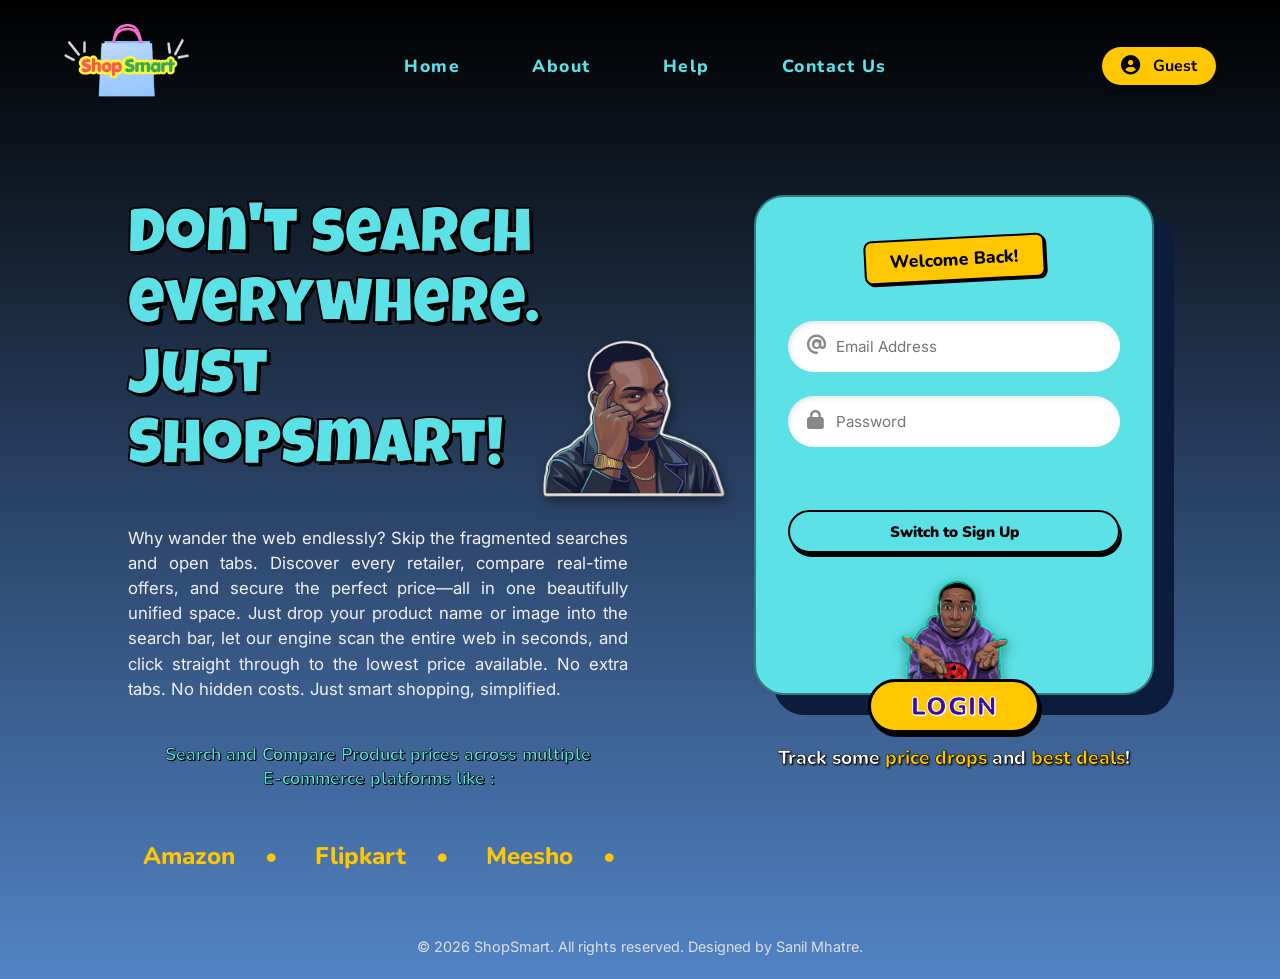
<file: Homepage/index.html>
<!DOCTYPE html>
<html lang="en">

<head>
    <meta charset="UTF-8">
    <meta name="viewport" content="width=device-width, initial-scale=1.0">
    <title>ShopSmart</title>
    <!-- Fonts -->
    <link
        href="https://fonts.googleapis.com/css2?family=Inter:wght@400;500;600&family=Nunito:wght@700;800;900&family=Luckiest+Guy&display=swap"
        rel="stylesheet">
    <!-- Font Awesome -->
    <link rel="stylesheet" href="https://cdnjs.cloudflare.com/ajax/libs/font-awesome/6.4.0/css/all.min.css">
    <!-- Styles -->
    <link rel="stylesheet" href="styles.css">
</head>

<body>
    <header class="navbar">
        <div class="logo-container">
            <a href="index.html"><img src="./Images/Logo_shopsmart.png" alt="ShopSmart Logo" class="logo"></a>
        </div>
        <nav class="nav-links">
            <a href="index.html">Home</a>
            <a href="about.html">About</a>
            <a href="help.html">Help</a>
            <a href="#">Contact Us</a>
        </nav>
        <div class="user-pill" id="navbarUserPill" style="cursor: pointer;" onclick="if(localStorage.getItem('shopsmart_token')) window.location.href='profile.html';">
            <i class="fa-solid fa-circle-user"></i>
            <span id="navbarUserName">Guest</span>
        </div>
    </header>

    <main class="container">
        <!-- Left Column -->
        <section class="hero-section">
            <div class="headline-wrapper">
                <img src="./Images/roll_back_meme.png" alt="Roll Back Meme" class="floating-img meme-img">
                <h1 class="main-headline">
                    Don't search<br>everywhere.<br>Just ShopSmart!
                </h1>

            </div>

            <p class="main-description">
                Why wander the web endlessly? Skip the fragmented searches and open tabs. Discover every retailer,
                compare real-time offers, and secure the perfect price—all in one beautifully unified space. Just drop
                your product name or image into the search bar, let our engine scan the entire web in seconds, and click
                straight through to the lowest price available. No extra tabs. No hidden costs. Just smart shopping,
                simplified.
            </p>

            <h2 class="sub-headline">
                <strong>Search and Compare Product prices across multiple <br> E-commerce platforms like :</strong>
            </h2>

            <div class="text-marquee-wrapper">
                <div class="text-marquee">
                    <span>Amazon</span><span>•</span>
                    <span>Flipkart</span><span>•</span>
                    <span>Meesho</span><span>•</span>
                    <span>Myntra</span><span>•</span>
                    <span>JioMart</span><span>•</span>
                    <span>eBay</span><span>•</span>
                    <span>Reliance Digital</span><span>•</span>
                    <span>Amazon</span><span>•</span>
                    <span>Flipkart</span><span>•</span>
                    <span>Meesho</span><span>•</span>
                    <span>Myntra</span><span>•</span>
                    <span>JioMart</span><span>•</span>
                    <span>eBay</span><span>•</span>
                    <span>Reliance Digital</span><span>•</span>
                </div>
            </div>
        </section>

        <!-- Right Column -->
        <section class="login-section-container">
            <div class="login-card">
                <div class="emoji-container" id="emojiContainer"></div>
                <div class="login-banner" id="authBannerTitle">Join the Smart Shoppers!</div>

                <form class="login-form" id="authForm">
                    <div class="input-group" id="usernameGroup">
                        <i class="fa-regular fa-user"></i>
                        <input type="text" id="authUsername" placeholder="Username (For Registration)">
                    </div>
                    <div class="input-group">
                        <i class="fa-solid fa-at"></i>
                        <input type="email" id="authEmail" placeholder="Email Address" required>
                    </div>
                    <div class="input-group">
                        <i class="fa-solid fa-lock"></i>
                        <input type="password" id="authPassword" placeholder="Password" required>
                    </div>
                    
                    <button type="button" class="login-btn" id="authToggleBtn" style="background-color: transparent; border: 2px solid #000; color: #000; font-size: 0.95rem; text-shadow: none; -webkit-text-stroke: 0px; margin-top: 1.5rem; letter-spacing: 0; padding: 0.6rem 1.5rem;">Switch to Login</button>
                    <div id="authErrorMsg" style="color: #ff4d4d; font-size: 0.95rem; margin-top: 5px; text-shadow: 1px 1px 0 #000; text-align: center; font-weight: 700;"></div>
                </form>

                <div class="login-bottom">
                    <img src="./Images/khaby_lame_login.png" alt="Sign in" class="bottom-img">
                    <button type="submit" class="login-btn" id="authSubmitBtn">AUTHORIZE</button>
                </div>
            </div>
            
            <div class="bottom-tagline" style="margin-top: 50px; text-align: center; z-index: 5;">
                Track some <span class="highlight" style="color: var(--accent-yellow);">price drops</span> and <span class="highlight" style="color: var(--accent-yellow);">best deals</span>!
            </div>
        </section>
    </main>

    <footer>
        <p>© 2026 ShopSmart. All rights reserved. Designed by Sanil Mhatre.</p>
    </footer>

    <script src="script.js"></script>
    <script src="auth.js"></script>
</body>

</html>
</file>
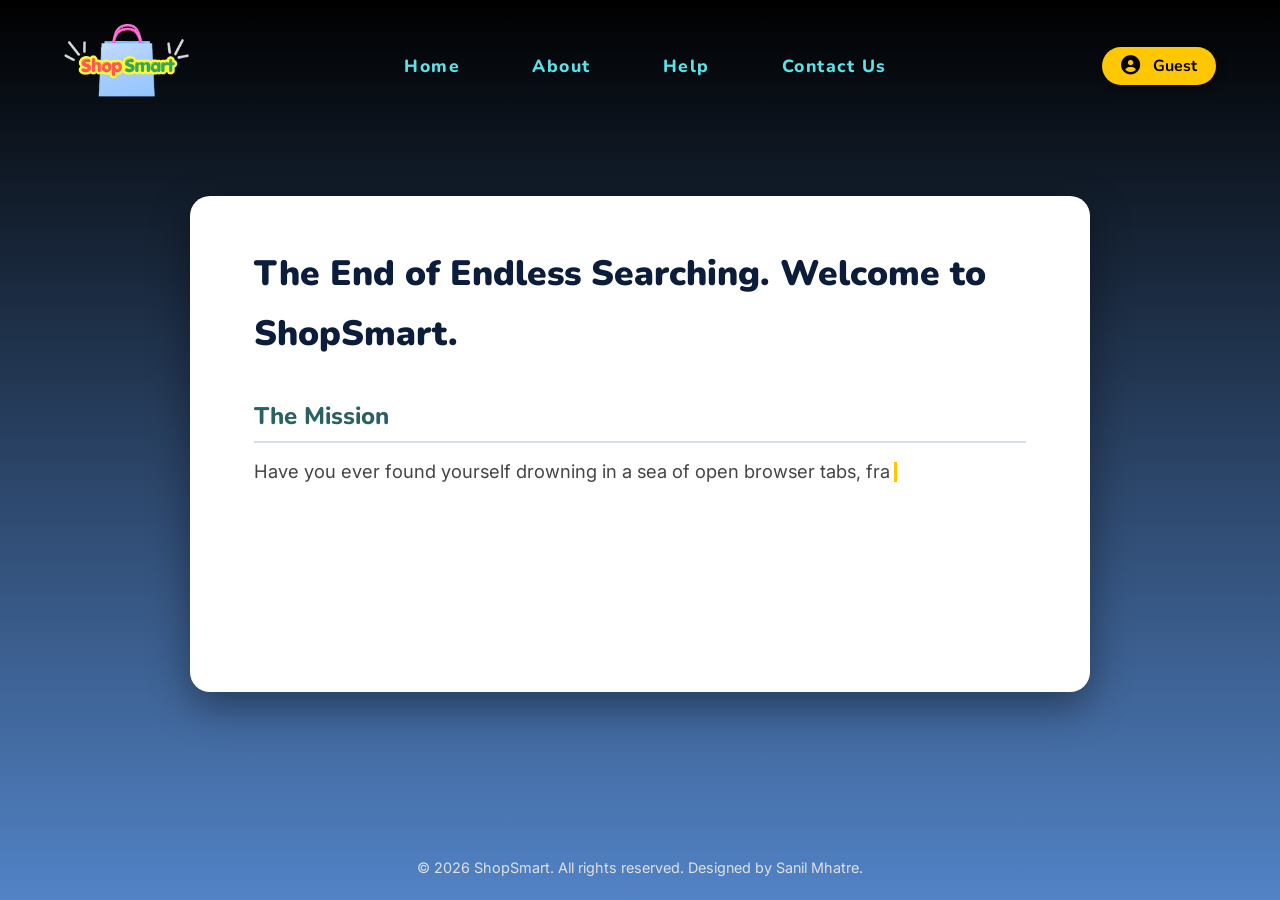
<file: Homepage/about.html>
<!DOCTYPE html>
<html lang="en">
<head>
    <meta charset="UTF-8">
    <meta name="viewport" content="width=device-width, initial-scale=1.0">
    <title>ShopSmart | About Us</title>
    <!-- Fonts -->
    <link href="https://fonts.googleapis.com/css2?family=Inter:wght@400;500;600&family=Nunito:wght@700;800;900&family=Luckiest+Guy&display=swap" rel="stylesheet">
    <!-- Font Awesome -->
    <link rel="stylesheet" href="https://cdnjs.cloudflare.com/ajax/libs/font-awesome/6.4.0/css/all.min.css">
    
    <!-- Reuse global styles, then override with specific about styles -->
    <link rel="stylesheet" href="styles.css">
    <link rel="stylesheet" href="about.css">
</head>
<body>
    <!-- Background Emoji Container (Using the logic from script.js) -->
    <div id="emojiContainer" style="position: fixed; width: 100%; height: 100%; top: 0; left: 0; pointer-events: none; z-index: 0; overflow: hidden;"></div>

    <header class="navbar">
        <div class="logo-container">
            <a href="index.html"><img src="./Images/Logo_shopsmart.png" alt="ShopSmart Logo" class="logo"></a>
        </div>
        <nav class="nav-links">
            <a href="index.html">Home</a>
            <a href="about.html">About</a>
            <a href="help.html">Help</a>
            <a href="#">Contact Us</a>
        </nav>
        <div class="user-pill">
            <i class="fa-solid fa-circle-user"></i>
            <span>Guest</span>
        </div>
    </header>

    <main class="about-main-container">
        <section class="about-card">
            <!-- The typewriter animation will cleanly inject DOM fragments here -->
            <div id="typewriterOutput" class="typewriter-content"></div>
        </section>
    </main>

    <footer>
        <p>© 2026 ShopSmart. All rights reserved. Designed by Sanil Mhatre.</p>
    </footer>

    <!-- Text content data specifically for about -->
    <script src="script.js"></script>
    <script src="about.js"></script>
</body>
</html>
</file>
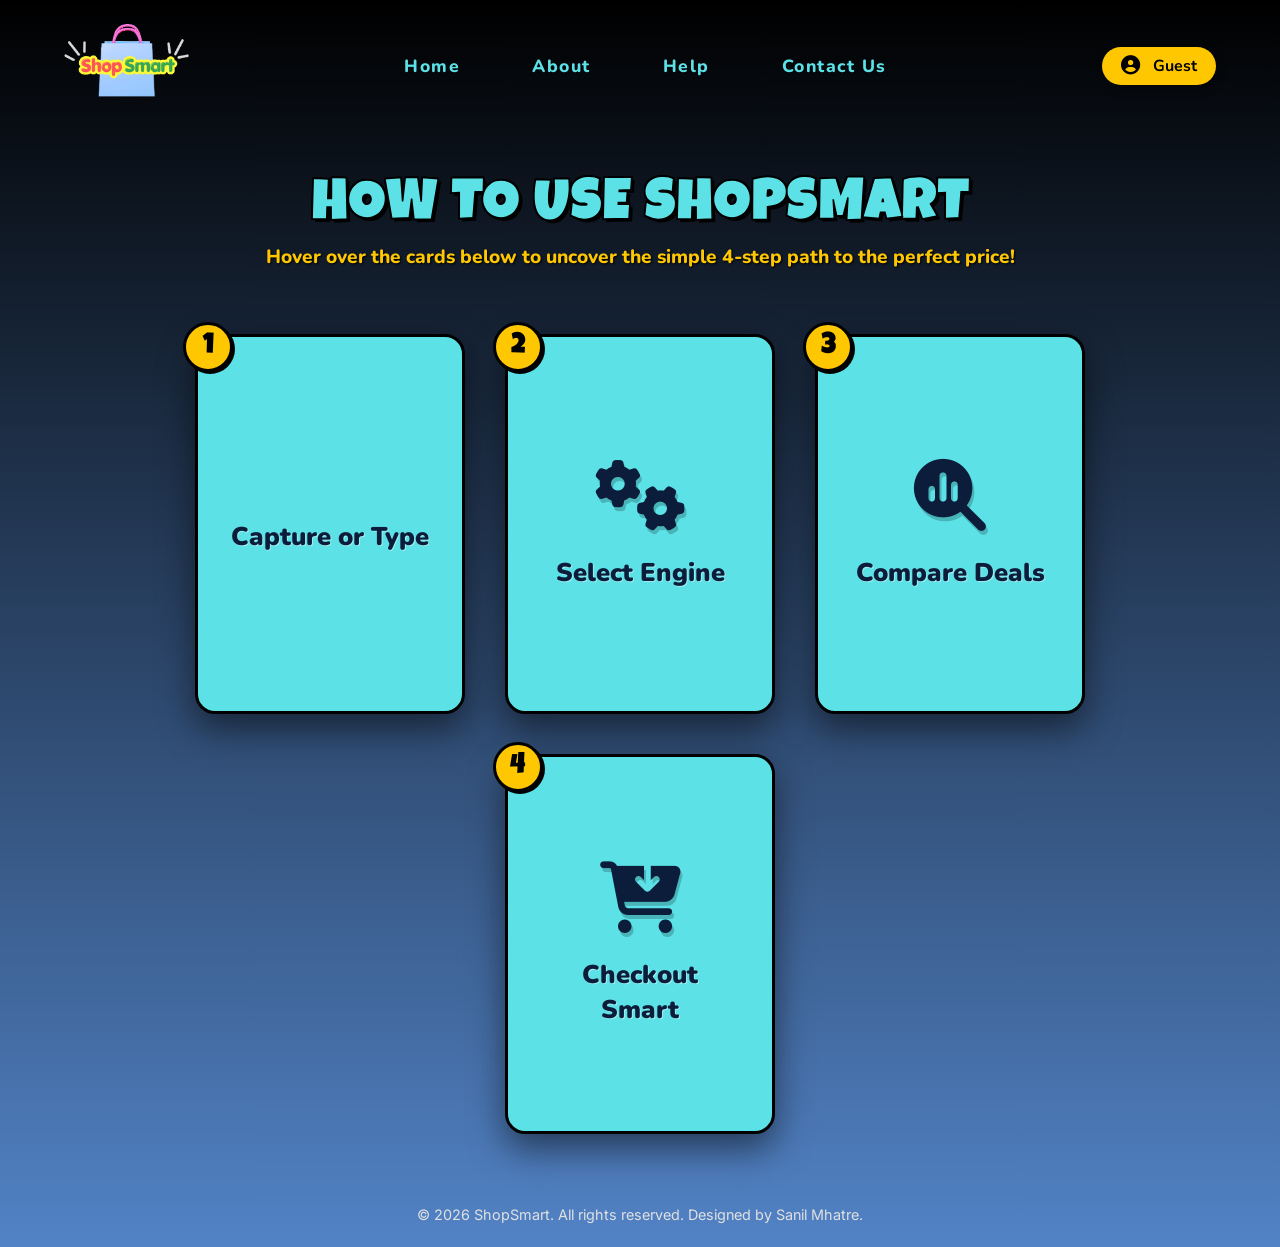
<file: Homepage/help.html>
<!DOCTYPE html>
<html lang="en">
<head>
    <meta charset="UTF-8">
    <meta name="viewport" content="width=device-width, initial-scale=1.0">
    <title>ShopSmart | Help</title>
    <!-- Fonts -->
    <link href="https://fonts.googleapis.com/css2?family=Inter:wght@400;500;600&family=Nunito:wght@700;800;900&family=Luckiest+Guy&display=swap" rel="stylesheet">
    <!-- Font Awesome -->
    <link rel="stylesheet" href="https://cdnjs.cloudflare.com/ajax/libs/font-awesome/6.4.0/css/all.min.css">
    
    <!-- Reuse global styles, then override with specific help styles -->
    <link rel="stylesheet" href="styles.css">
    <link rel="stylesheet" href="help.css">
</head>
<body>
    <!-- Background Emoji Container -->
    <div id="emojiContainer" style="position: fixed; width: 100%; height: 100%; top: 0; left: 0; pointer-events: none; z-index: 0; overflow: hidden;"></div>

    <header class="navbar">
        <div class="logo-container">
            <a href="index.html"><img src="./Images/Logo_shopsmart.png" alt="ShopSmart Logo" class="logo"></a>
        </div>
        <nav class="nav-links">
            <a href="index.html">Home</a>
            <a href="about.html">About</a>
            <a href="help.html">Help</a>
            <a href="#">Contact Us</a>
        </nav>
        <div class="user-pill">
            <i class="fa-solid fa-circle-user"></i>
            <span>Guest</span>
        </div>
    </header>

    <main class="help-main-container">
        
        <div class="help-header">
            <h1 class="help-headline">How to use ShopSmart</h1>
            <p class="help-subheading">Hover over the cards below to uncover the simple 4-step path to the perfect price!</p>
        </div>

        <div class="flip-cards-wrapper">
            
            <!-- Step 1 Card -->
            <div class="flip-card">
                <div class="flip-card-inner">
                    <div class="flip-card-front">
                        <div class="step-badge">1</div>
                        <i class="fa-solid fa-camera-viewfinder card-icon"></i>
                        <h2>Capture or Type</h2>
                    </div>
                    <div class="flip-card-back">
                        <h3>Drop Your Product!</h3>
                        <p>Upload a product photo, snap a quick webcam pic, or simply type the name of the item you want into the central block.</p>
                    </div>
                </div>
            </div>

            <!-- Step 2 Card -->
            <div class="flip-card">
                <div class="flip-card-inner">
                    <div class="flip-card-front">
                        <div class="step-badge">2</div>
                        <i class="fa-solid fa-gears card-icon"></i>
                        <h2>Select Engine</h2>
                    </div>
                    <div class="flip-card-back">
                        <h3>Choose Your Tool</h3>
                        <p>Prior to searching, toggle seamlessly between our custom Gemini AI aggregator or live Google Shopping scraping algorithms.</p>
                    </div>
                </div>
            </div>

            <!-- Step 3 Card -->
            <div class="flip-card">
                <div class="flip-card-inner">
                    <div class="flip-card-front">
                        <div class="step-badge">3</div>
                        <i class="fa-solid fa-magnifying-glass-chart card-icon"></i>
                        <h2>Compare Deals</h2>
                    </div>
                    <div class="flip-card-back">
                        <h3>Watch the Magic</h3>
                        <p>Within seconds, ShopSmart actively pulls and identifies pricing parity across massive retailers like Amazon, Myntra, Flipkart, and more.</p>
                    </div>
                </div>
            </div>

            <!-- Step 4 Card -->
            <div class="flip-card">
                <div class="flip-card-inner">
                    <div class="flip-card-front">
                        <div class="step-badge">4</div>
                        <i class="fa-solid fa-cart-arrow-down card-icon"></i>
                        <h2>Checkout Smart</h2>
                    </div>
                    <div class="flip-card-back">
                        <h3>Grab the Lowest Price!</h3>
                        <p>Use our internal sorting filters to instantly isolate the cheapest deal on the market and proceed precisely to checkout!</p>
                    </div>
                </div>
            </div>

        </div>
    </main>

    <footer>
        <p>© 2026 ShopSmart. All rights reserved. Designed by Sanil Mhatre.</p>
    </footer>

    <!-- Text content data specifically for falling emojis -->
    <script src="script.js"></script>
</body>
</html>
</file>
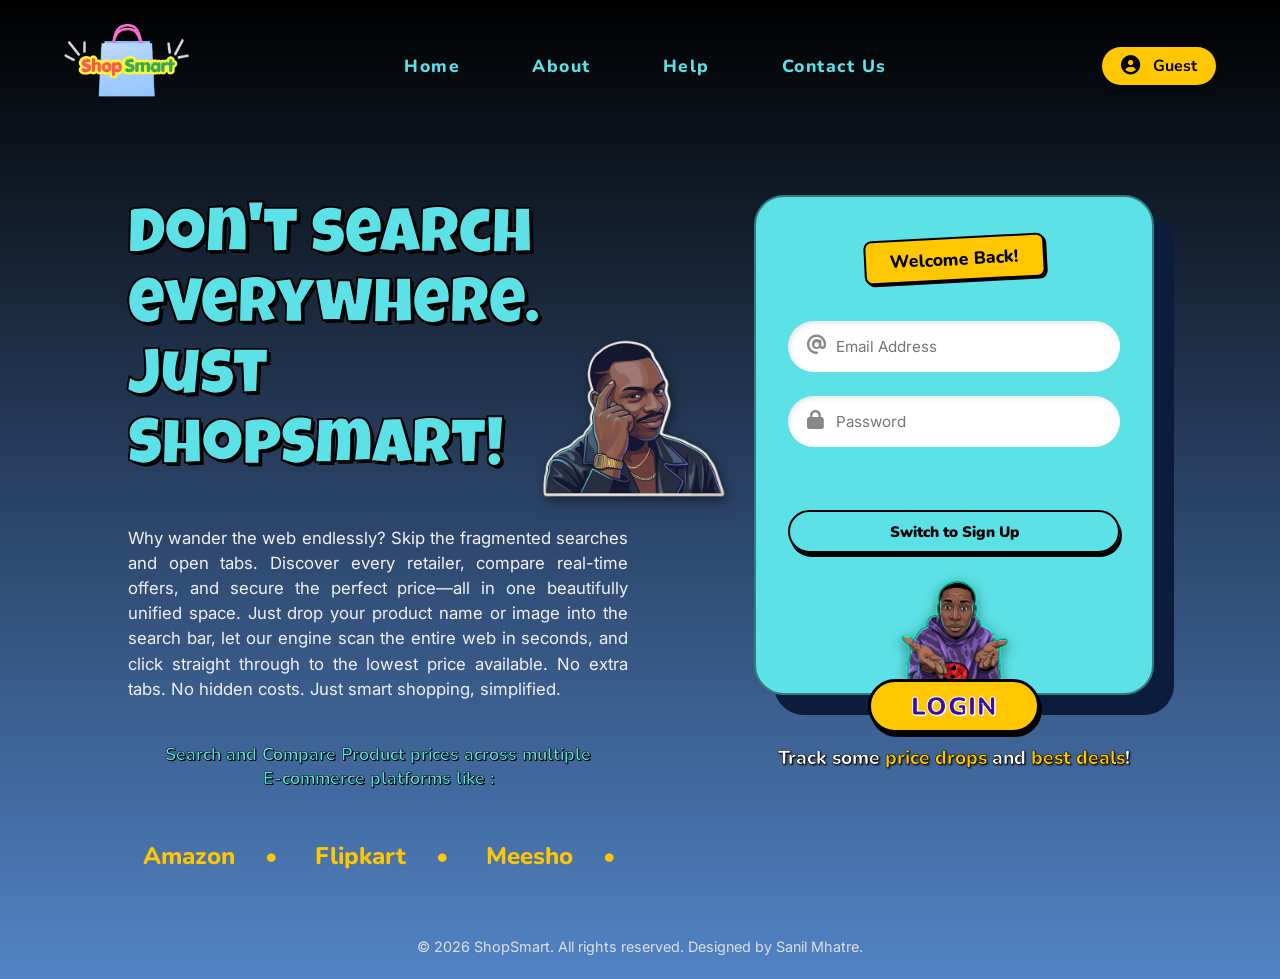
<file: Homepage/profile.html>
<!DOCTYPE html>
<html lang="en">
<head>
    <meta charset="UTF-8">
    <meta name="viewport" content="width=device-width, initial-scale=1.0">
    <title>ShopSmart | Profile</title>
    <!-- Fonts -->
    <link href="https://fonts.googleapis.com/css2?family=Inter:wght@400;500;600&family=Nunito:wght@700;800;900&family=Luckiest+Guy&display=swap" rel="stylesheet">
    <!-- Font Awesome -->
    <link rel="stylesheet" href="https://cdnjs.cloudflare.com/ajax/libs/font-awesome/6.4.0/css/all.min.css">
    
    <!-- Styles -->
    <link rel="stylesheet" href="styles.css">
    <link rel="stylesheet" href="profile.css">
</head>
<body>
    <!-- Background Emoji Container -->
    <div id="emojiContainer" style="position: fixed; width: 100%; height: 100%; top: 0; left: 0; pointer-events: none; z-index: 0; overflow: hidden;"></div>

    <header class="navbar">
        <div class="logo-container">
            <a href="index.html"><img src="./Images/Logo_shopsmart.png" alt="ShopSmart Logo" class="logo"></a>
        </div>
        <nav class="nav-links">
            <a href="index.html">Home</a>
            <a href="about.html">About</a>
            <a href="help.html">Help</a>
            <a href="#">Contact Us</a>
        </nav>
        <div class="user-pill" onclick="logout()" style="cursor: pointer; background: #ff4d4d; border-color: #ff4d4d;">
            <i class="fa-solid fa-right-from-bracket"></i>
            <span>Log Out</span>
        </div>
    </header>

    <main class="profile-main-container">
        
        <!-- User Details Section -->
        <section class="profile-card">
            <div class="profile-header">
                <i class="fa-solid fa-user-shield massive-icon"></i>
                <h1 id="profUsername">Loading...</h1>
                <p id="profEmail">loading...</p>
            </div>
            
            <form class="profile-form" id="profileForm">
                <div class="form-row">
                    <div class="form-group">
                        <label>Age</label>
                        <input type="number" id="profAge" placeholder="e.g. 21">
                    </div>
                    <div class="form-group">
                        <label>Gender</label>
                        <select id="profGender">
                            <option value="">Select</option>
                            <option value="Male">Male</option>
                            <option value="Female">Female</option>
                            <option value="Other">Other</option>
                        </select>
                    </div>
                    <div class="form-group">
                        <label>Phone Number</label>
                        <input type="text" id="profPhone" placeholder="+91 99999 99999">
                    </div>
                </div>
                <!-- The audio requested a button to save these informations -->
                <button type="button" class="save-profile-btn" onclick="alert('Profile details saved (simulate in DB)!')">Save Details</button>
            </form>
        </section>

        <!-- Search History Section -->
        <section class="history-card">
            <h2><i class="fa-solid fa-clock-rotate-left"></i> Your Search History</h2>
            <div class="history-list" id="historyList">
                <p style="text-align: center; color: #444;">Fetching history...</p>
            </div>
        </section>

    </main>

    <footer>
        <p>© 2026 ShopSmart. All rights reserved. Designed by Sanil Mhatre.</p>
    </footer>

    <!-- Scripts -->
    <script src="script.js"></script>
    <script src="profile.js"></script>
</body>
</html>
</file>
<file: Homepage/styles.css>
/* Color Palette & Variables */
:root {
    --bg-start: #000000;
    --bg-end: #5283C6;
    --secondary-turquoise: #5CE1E6;
    --accent-yellow: #FFC700;
    --sub-bg-darkblue: #0b1d3a;
    --text-light: #ffffff;
    --font-heading: 'Nunito', sans-serif;
    --font-body: 'Inter', sans-serif;
    --font-funky: 'Luckiest Guy', cursive;
}

* {
    margin: 0;
    padding: 0;
    box-sizing: border-box;
}

body {
    min-height: 100vh;
    background: linear-gradient(180deg, var(--bg-start) 0%, var(--bg-end) 100%);
    color: var(--text-light);
    font-family: var(--font-body);
    display: flex;
    flex-direction: column;
    overflow-x: hidden;
}

/* Navbar */
.navbar {
    display: flex;
    justify-content: space-between;
    align-items: center;
    padding: 1.5rem 4rem;
}

.logo {
    height: 80px;
    object-fit: contain;
}

.nav-links {
    display: flex;
    gap: 4.5rem;
}

.nav-links a {
    color: var(--secondary-turquoise);
    text-decoration: none;
    font-family: var(--font-heading);
    font-weight: 800;
    font-size: 1.1rem;
    letter-spacing: 1.5px;
    transition: all 0.3s cubic-bezier(0.175, 0.885, 0.32, 1.275);
}

.nav-links a:hover {
    transform: scale(1.15);
    color: #a8f0f2;
    text-shadow: 0 0 8px rgba(92, 225, 230, 0.6);
}

.user-pill {
    display: flex;
    align-items: center;
    gap: 0.8rem;
    background-color: var(--accent-yellow);
    color: #000;
    padding: 0.5rem 1.2rem;
    border-radius: 50px;
    font-weight: 700;
    font-family: var(--font-heading);
    box-shadow: 2px 4px 10px rgba(0,0,0,0.3);
    transition: all 0.3s ease;
    cursor: default; /* Non-clickable */
}

.user-pill i {
    font-size: 1.2rem;
}

.user-pill:hover {
    box-shadow: 0 4px 15px rgba(255, 199, 0, 0.4);
    transform: translateY(-2px);
}

/* Main Container */
.container {
    display: flex;
    flex: 1;
    padding: 2rem 5% 2rem 10%;
    gap: 4rem;
    align-items: center;
    justify-content: center;
}

@media (max-width: 1024px) {
    .container {
        flex-direction: column;
        padding: 2rem;
    }
}

/* Hero Section (Left) */
.hero-section {
    flex: 1;
    max-width: 500px;
    display: flex;
    flex-direction: column;
    gap: 1.5rem;
}

@media (max-width: 1024px) {
    .hero-section {
        max-width: 600px;
        text-align: center;
        align-items: center;
    }
}

.headline-wrapper {
    position: relative;
    display: inline-block;
    align-self: flex-start;
    margin-top: 40px; /* Space for the meme guy */
}

@media (max-width: 1024px) {
    .headline-wrapper {
        align-self: center;
    }
}

.main-headline {
    font-family: var(--font-funky);
    font-weight: 400;
    font-size: 4rem;
    line-height: 1.1;
    color: var(--secondary-turquoise);
    /* Strict stroke/bubble effect */
    -webkit-text-stroke: 1.5px #000;
    text-shadow: 3px 3px 0 #000, 
                 -1px -1px 0 #000,  
                  1px -1px 0 #000,
                 -1px  1px 0 #000,
                  1px  1px 0 #000;
    animation: popUp 0.8s cubic-bezier(0.175, 0.885, 0.32, 1.275) forwards;
    transform: scale(0.9);
    opacity: 0;
}

@keyframes popUp {
    0% { transform: scale(0.8) translateY(20px); opacity: 0; }
    100% { transform: scale(1) translateY(0); opacity: 1; }
}

.floating-img {
    position: absolute;
    z-index: 2;
}

.meme-img {
    width: 230px;
    top: 130px;
    right: -120px;
    filter: drop-shadow(2px 4px 6px rgba(0,0,0,0.5));
}

.cart-img {
    width: 60px;
    bottom: 20px;
    right: -60px;
    /* Tint to match Accent Yellow */
    filter: invert(72%) sepia(87%) saturate(583%) hue-rotate(352deg) brightness(103%) contrast(106%) drop-shadow(2px 2px 4px rgba(0,0,0,0.6));
}

@media (max-width: 768px) {
    .main-headline { font-size: 3rem; }
    .meme-img { width: 150px; top: -80px; right: -20px; }
    .cart-img { right: -10px; }
}

.main-description {
    font-size: 1.05rem;
    line-height: 1.5;
    text-align: justify;
    color: #f1f1f1;
    margin-top: 1rem;
    font-weight: 400;
}

.sub-headline {
    font-family: var(--font-heading);
    color: var(--secondary-turquoise);
    font-size: 1.1rem;
    -webkit-text-stroke: 0.5px #000;
    text-shadow: 1px 1px 0 #000;
    margin-top: 1rem;
    font-weight: 800;
    text-align: center;
}

/* Text Marquee */
.text-marquee-wrapper {
    width: 100%;
    overflow: hidden;
    white-space: nowrap;
    position: relative;
    padding: 10px 0;
    margin-top: 1rem;
    font-family: var(--font-heading);
    font-size: 1.5rem;
    color: var(--accent-yellow);
    font-weight: 800;
}

.text-marquee {
    display: inline-block;
    animation: marquee 15s linear infinite;
}

.text-marquee span {
    margin: 0 15px;
}

@keyframes marquee {
    0% { transform: translateX(0); }
    100% { transform: translateX(-50%); } 
}

/* Login Card Section (Right) */
.login-section-container {
    flex: 1;
    display: flex;
    flex-direction: column;
    justify-content: center;
    align-items: center;
    padding-bottom: 80px; /* Room for overlapping visuals */
}

.login-card {
    background-color: var(--secondary-turquoise);
    border-radius: 30px;
    width: 100%;
    max-width: 400px;
    min-height: 500px;
    position: relative;
    padding: 2.5rem 2rem 7rem 2rem;
    display: flex;
    flex-direction: column;
    align-items: center;
    box-shadow: 20px 20px 0px var(--sub-bg-darkblue);
    border: 2px solid #327b7d;
}

/* Emoji Background Container */
.emoji-container {
    position: absolute;
    top: 0;
    left: 0;
    width: 100%;
    height: 100%;
    border-radius: 30px;
    overflow: hidden;
    z-index: 1;
    pointer-events: none;
}

.emoji {
    position: absolute;
    font-size: 1.5rem;
    opacity: 0;
    animation: tumble linear infinite;
    transform-origin: center;
    filter: drop-shadow(2px 2px 2px rgba(0,0,0,0.2));
}

@keyframes tumble {
    0% { transform: translateY(-50px) rotate(0deg); opacity: 0; }
    20% { opacity: 0.4; }
    80% { opacity: 0.4; }
    100% { transform: translateY(550px) rotate(360deg); opacity: 0; }
}

.login-banner {
    background-color: var(--accent-yellow);
    color: #000;
    font-family: var(--font-heading);
    font-size: 1.1rem;
    font-weight: 800;
    padding: 0.5rem 1.5rem;
    border-radius: 8px;
    margin-bottom: 2.5rem;
    z-index: 2;
    transform: rotate(-3deg);
    box-shadow: 2px 2px 0 #000;
    border: 2px solid #000;
}

.login-form {
    width: 100%;
    display: flex;
    flex-direction: column;
    gap: 1.5rem;
    z-index: 2;
}

.input-group {
    position: relative;
    width: 100%;
}

.input-group i {
    position: absolute;
    left: 1.2rem;
    top: 50%;
    transform: translateY(-50%);
    color: #888;
    font-size: 1.2rem;
}

.input-group input {
    width: 100%;
    padding: 1rem 1rem 1rem 3rem;
    border-radius: 50px;
    border: none;
    outline: none;
    font-family: var(--font-body);
    font-size: 0.95rem;
    box-shadow: inset 2px 2px 5px rgba(0,0,0,0.1);
    transition: all 0.3s ease;
}

.input-group input:focus {
    box-shadow: inset 0 0 0 2px var(--accent-yellow);
}

.login-bottom {
    position: absolute;
    bottom: -25px; /* Sit right on the edge showing overlap of button */
    display: flex;
    flex-direction: column;
    align-items: center;
    z-index: 3;
    width: 100%;
}

.bottom-img {
    width: 160px;
    margin-bottom: -15px; /* pulls button over the image slightly but shows hands */
    z-index: 3;
    pointer-events: none;
    filter: drop-shadow(0 4px 6px rgba(0,0,0,0.4));
}

.login-btn {
    background-color: var(--accent-yellow);
    border: 3px solid #000;
    color: #3b0e9e; /* Purple-ish like design */
    font-family: var(--font-heading);
    font-size: 1.6rem;
    font-weight: 900;
    padding: 0.4rem 2.5rem;
    border-radius: 50px;
    cursor: pointer;
    box-shadow: 2px 4px 0px #000;
    transition: all 0.2s cubic-bezier(0.175, 0.885, 0.32, 1.275);
    z-index: 4;
    text-shadow: 1px 1px 0 #fff;
    -webkit-text-stroke: 1px #fff;
    letter-spacing: 1px;
    transform: translateY(15px); /* push it down 3 clicks so it overlaps dark border */
}

.login-btn:hover {
    transform: scale(1.08) translateY(10px);
    box-shadow: 2px 8px 15px rgba(255, 199, 0, 0.5);
}

.bottom-tagline {
    font-family: var(--font-heading);
    font-weight: 800;
    font-size: 1.2rem;
    color: var(--text-light);
    text-shadow: 1px 1px 2px #000;
    -webkit-text-stroke: 0.5px #000;
    margin-top: 35px; /* clear the moved button */
    text-align: center;
}

.bottom-tagline .highlight {
    color: var(--accent-yellow);
}

/* Footer */
footer {
    text-align: center;
    padding: 1.5rem;
    font-size: 0.9rem;
    color: #e0e0e0;
    margin-top: auto;
}
</file>
<file: Homepage/about.css>
/* about.css */

.about-main-container {
    flex: 1;
    display: flex;
    flex-direction: column;
    align-items: center;
    padding: 2rem 5%;
    position: relative;
    width: 100%;
}

.about-card {
    background-color: #ffffff;
    width: 90%;
    max-width: 900px;
    margin: 2rem auto;
    border-radius: 20px;
    padding: 3rem 4rem;
    box-shadow: 0 15px 40px rgba(0, 0, 0, 0.4);
    color: #1a1a1a;
    z-index: 2; /* Overlapping emojis */
    position: relative;
}

.typewriter-content {
    font-family: var(--font-body);
    font-size: 1.15rem;
    line-height: 1.7;
    position: relative;
    min-height: 400px;
}

.typewriter-content h2 {
    font-family: var(--font-heading);
    color: var(--sub-bg-darkblue);
    font-size: 2.2rem;
    font-weight: 900;
    margin-bottom: 1rem;
    margin-top: 1.5rem;
}

.typewriter-content h3 {
    font-family: var(--font-heading);
    color: #2b6163;
    font-size: 1.5rem;
    font-weight: 800;
    margin-top: 2rem;
    margin-bottom: 0.8rem;
    border-bottom: 2px solid rgba(43, 97, 99, 0.2);
    padding-bottom: 0.3rem;
}

.typewriter-content p {
    margin-bottom: 1.2rem;
    color: #444;
}

.typewriter-content h3:first-child,
.typewriter-content h2:first-child {
    margin-top: 0;
}

.typewriter-content ul {
    list-style-type: none;
    margin-left: 0;
    margin-bottom: 1.5rem;
}

.typewriter-content li {
    margin-bottom: 1rem;
    position: relative;
    padding-left: 25px;
    line-height: 1.5;
    color: #444;
}

.typewriter-content li strong {
    color: var(--sub-bg-darkblue);
    font-weight: 700;
}

.typewriter-content li::before {
    content: "✔️";
    position: absolute;
    left: 0;
    top: 2px;
    font-size: 0.9rem;
}

/* Blinking Typewriter Cursor */
.cursor {
    display: inline-block;
    width: 3px;
    height: 1.1em;
    background-color: var(--accent-yellow);
    vertical-align: middle;
    margin-left: 4px;
    margin-top: -2px;
    animation: blink 0.8s infinite;
}

@keyframes blink {
    0%, 100% { opacity: 1; }
    50% { opacity: 0; }
}

@media (max-width: 768px) {
    .about-card {
        padding: 2rem;
    }
    .typewriter-content h2 {
        font-size: 1.8rem;
    }
}
</file>
<file: Homepage/help.css>
/* help.css */

.help-main-container {
    flex: 1;
    display: flex;
    flex-direction: column;
    align-items: center;
    padding: 3rem 5%;
    position: relative;
    width: 100%;
    z-index: 2; /* Sit over falling emojis */
}

/* Header UI */
.help-header {
    text-align: center;
    margin-bottom: 4rem;
    animation: fadeInDown 0.8s ease forwards;
}

.help-headline {
    font-family: var(--font-funky);
    font-size: 3.5rem;
    color: var(--secondary-turquoise);
    text-transform: uppercase;
    letter-spacing: 2px;
    -webkit-text-stroke: 1.5px #000;
    text-shadow: 3px 3px 0 #000, 
                 -1px -1px 0 #000,  
                  1px -1px 0 #000,
                 -1px  1px 0 #000,
                  1px  1px 0 #000;
    margin-bottom: 0.5rem;
}

.help-subheading {
    font-family: var(--font-heading);
    font-size: 1.2rem;
    color: var(--accent-yellow);
    font-weight: 800;
    text-shadow: 1px 1px 2px #000;
}

/* Flexbox Grid Wrapper for Cards */
.flip-cards-wrapper {
    display: flex;
    flex-wrap: wrap;
    justify-content: center;
    gap: 2.5rem;
    width: 100%;
    max-width: 1200px;
}

/* Flip Card Variables & Structures */
.flip-card {
    background-color: transparent;
    width: 270px;
    height: 380px;
    perspective: 1000px; /* Gives the 3D depth effect during CSS flip */
    cursor: pointer;
}

.flip-card-inner {
    position: relative;
    width: 100%;
    height: 100%;
    text-align: center;
    transition: transform 0.7s cubic-bezier(0.4, 0.2, 0.2, 1);
    transform-style: preserve-3d;
}

/* Trigger flip on hover */
.flip-card:hover .flip-card-inner {
    transform: rotateY(180deg);
}

/* Front & Back Global Logic */
.flip-card-front, .flip-card-back {
    position: absolute;
    width: 100%;
    height: 100%;
    border-radius: 20px;
    backface-visibility: hidden;
    display: flex;
    flex-direction: column;
    justify-content: center;
    align-items: center;
    padding: 2rem;
    box-shadow: 0 15px 35px rgba(0,0,0,0.5);
    border: 3px solid #000;
}

/* Front Face */
.flip-card-front {
    background-color: var(--secondary-turquoise);
    color: var(--sub-bg-darkblue);
}

.flip-card-front h2 {
    font-family: var(--font-heading);
    font-size: 1.6rem;
    font-weight: 900;
    margin-top: 1.5rem;
    text-shadow: 1px 1px 0 rgba(255,255,255,0.4);
}

.card-icon {
    font-size: 4.5rem;
    color: var(--sub-bg-darkblue);
    filter: drop-shadow(2px 4px 0px rgba(0,0,0,0.2));
}

.step-badge {
    position: absolute;
    top: -15px;
    left: -15px;
    background: var(--accent-yellow);
    width: 50px;
    height: 50px;
    border-radius: 50%;
    display: flex;
    justify-content: center;
    align-items: center;
    font-family: var(--font-funky);
    font-size: 1.8rem;
    color: #000;
    border: 3px solid #000;
    box-shadow: 2px 2px 0 #000;
    z-index: 10;
}

/* Back Face */
.flip-card-back {
    background-color: var(--sub-bg-darkblue);
    color: #fff;
    transform: rotateY(180deg);
    border-color: var(--accent-yellow); /* Bright border when flipped */
}

.flip-card-back h3 {
    font-family: var(--font-heading);
    font-size: 1.4rem;
    color: var(--accent-yellow);
    margin-bottom: 1rem;
    border-bottom: 2px solid rgba(92, 225, 230, 0.3);
    padding-bottom: 0.5rem;
}

.flip-card-back p {
    font-family: var(--font-body);
    font-size: 1rem;
    line-height: 1.6;
    color: #ddd;
}

/* Animations */
@keyframes fadeInDown {
    from { opacity: 0; transform: translateY(-30px); }
    to { opacity: 1; transform: translateY(0); }
}

@media (max-width: 768px) {
    .help-headline {
        font-size: 2.5rem;
    }
}
</file>
<file: Homepage/profile.css>
/* profile.css */

.profile-main-container {
    flex: 1;
    display: flex;
    flex-direction: column;
    align-items: center;
    padding: 3rem 5%;
    position: relative;
    width: 100%;
    z-index: 2; /* Sit over falling emojis */
    gap: 30px;
}

/* Base Card structure */
.profile-card, .history-card {
    background-color: #ffffff;
    width: 90%;
    max-width: 800px;
    border-radius: 20px;
    padding: 2.5rem;
    box-shadow: 0 15px 40px rgba(0, 0, 0, 0.4);
    border: 3px solid #000;
}

/* User Card specific */
.profile-header {
    text-align: center;
    margin-bottom: 2rem;
    padding-bottom: 1.5rem;
    border-bottom: 2px solid rgba(0,0,0,0.1);
}

.massive-icon {
    font-size: 5rem;
    color: var(--sub-bg-darkblue);
    margin-bottom: 1rem;
    filter: drop-shadow(2px 2px 0 var(--accent-yellow));
}

.profile-header h1 {
    font-family: var(--font-heading);
    color: var(--sub-bg-darkblue);
    font-size: 2.5rem;
    margin-bottom: 0.2rem;
}

.profile-header p {
    color: #666;
    font-family: var(--font-body);
    font-size: 1.1rem;
}

.profile-form {
    display: flex;
    flex-direction: column;
    gap: 1.5rem;
}

.form-row {
    display: flex;
    gap: 1.5rem;
    flex-wrap: wrap;
}

.form-group {
    flex: 1;
    min-width: 200px;
    display: flex;
    flex-direction: column;
    gap: 0.5rem;
}

.form-group label {
    font-family: var(--font-heading);
    color: var(--sub-bg-darkblue);
    font-weight: 800;
}

.form-group input, .form-group select {
    padding: 0.8rem;
    border: 2px solid #ccc;
    border-radius: 10px;
    font-family: var(--font-body);
    font-size: 1rem;
    transition: all 0.3s;
}

.form-group input:focus, .form-group select:focus {
    outline: none;
    border-color: var(--secondary-turquoise);
    box-shadow: 0 0 0 3px rgba(92, 225, 230, 0.3);
}

.save-profile-btn {
    background-color: var(--accent-yellow);
    color: #000;
    font-family: var(--font-heading);
    font-weight: 800;
    font-size: 1.1rem;
    padding: 0.8rem 2rem;
    border: 3px solid #000;
    border-radius: 50px;
    cursor: pointer;
    box-shadow: 2px 4px 0px #000;
    align-self: flex-start;
    transition: transform 0.1s, box-shadow 0.1s;
}

.save-profile-btn:active {
    transform: translateY(4px);
    box-shadow: 0px 0px 0px #000;
}

/* History Card */
.history-card h2 {
    font-family: var(--font-heading);
    color: var(--secondary-turquoise);
    background-color: var(--sub-bg-darkblue);
    padding: 1rem;
    border-radius: 10px;
    display: flex;
    align-items: center;
    gap: 10px;
    margin-top: 0;
}

.history-list {
    margin-top: 1.5rem;
    display: flex;
    flex-direction: column;
    gap: 10px;
    max-height: 400px;
    overflow-y: auto;
    padding-right: 10px;
}

.history-item {
    background: #f8f9fa;
    border: 2px solid #eee;
    padding: 1rem;
    border-radius: 10px;
    display: flex;
    justify-content: space-between;
    align-items: center;
    font-family: var(--font-body);
}

.history-item span.product-name {
    font-weight: 700;
    color: #1a1a1a;
}

.history-item span.timestamp {
    font-size: 0.85rem;
    color: #888;
}

/* Scrollbar explicitly for History list */
.history-list::-webkit-scrollbar {
    width: 8px;
}
.history-list::-webkit-scrollbar-track {
    background: #f1f1f1;
    border-radius: 4px;
}
.history-list::-webkit-scrollbar-thumb {
    background: #ccc;
    border-radius: 4px;
}
</file>
